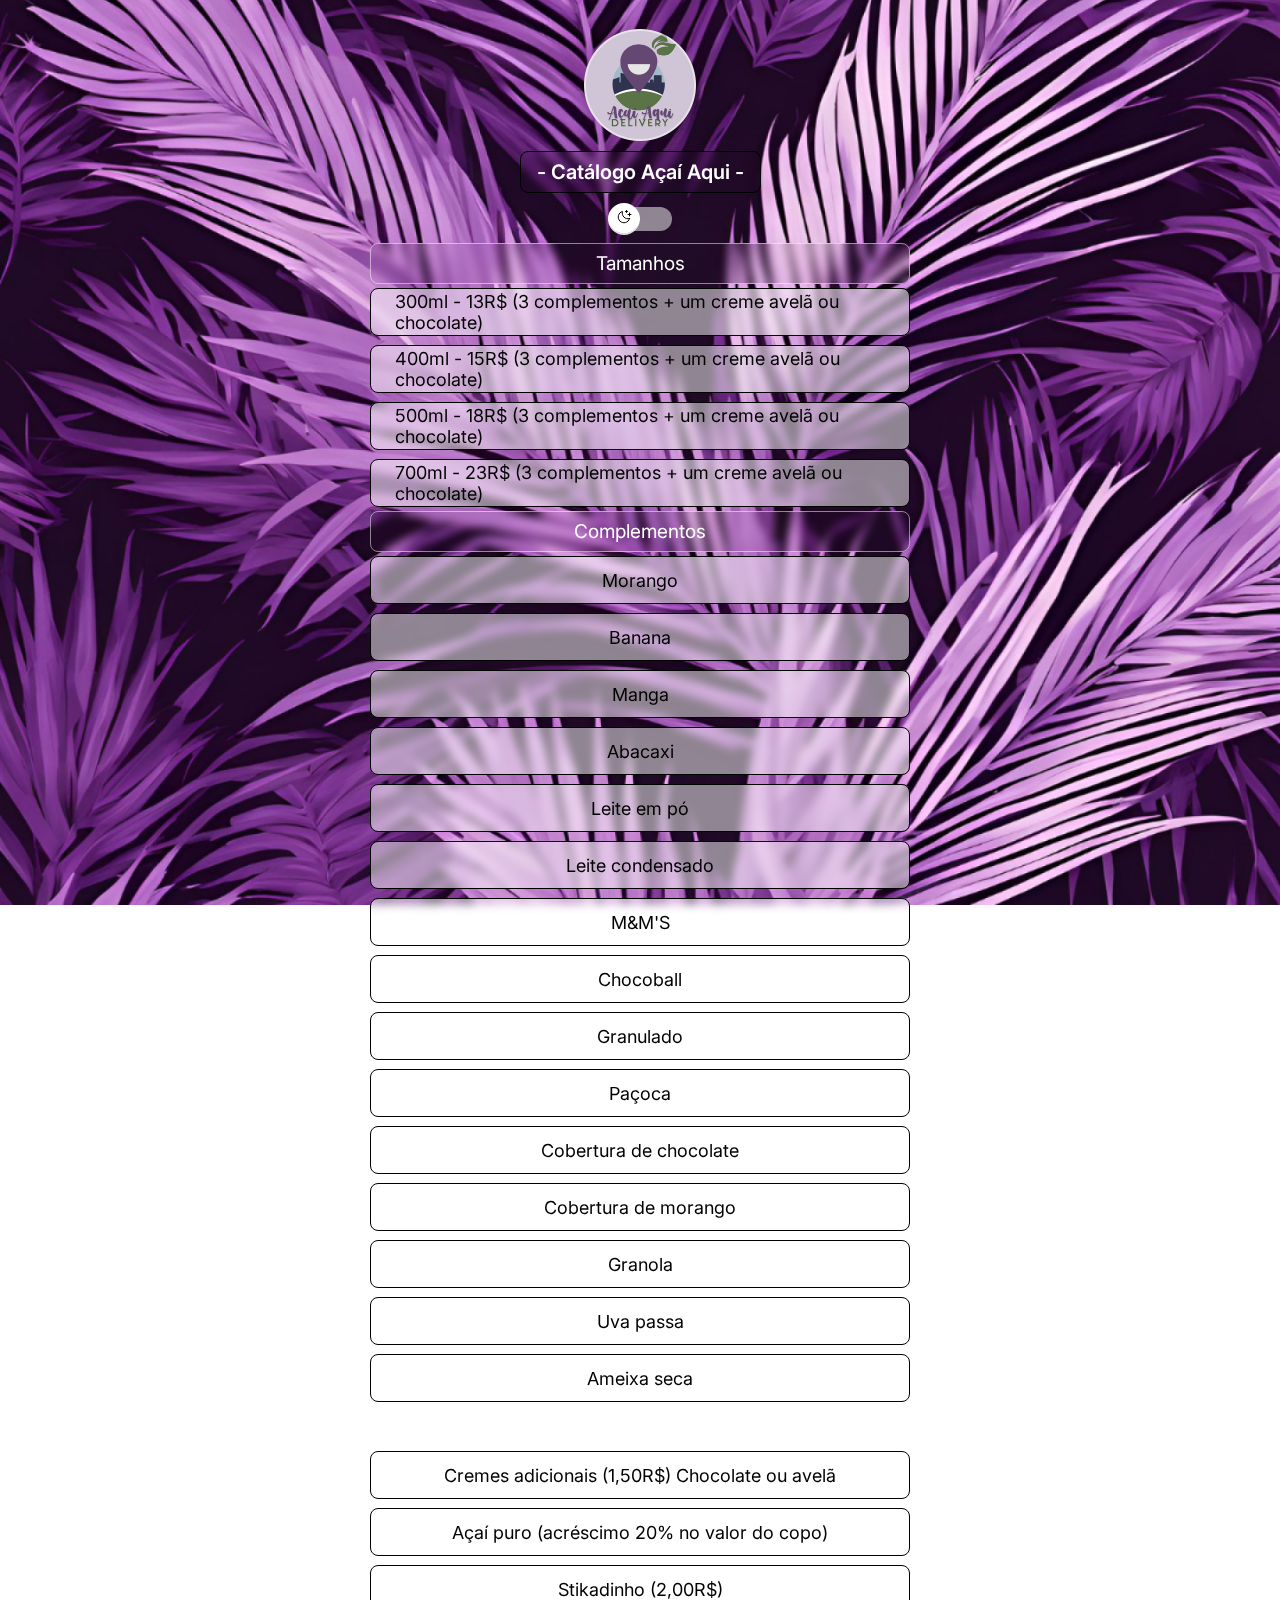
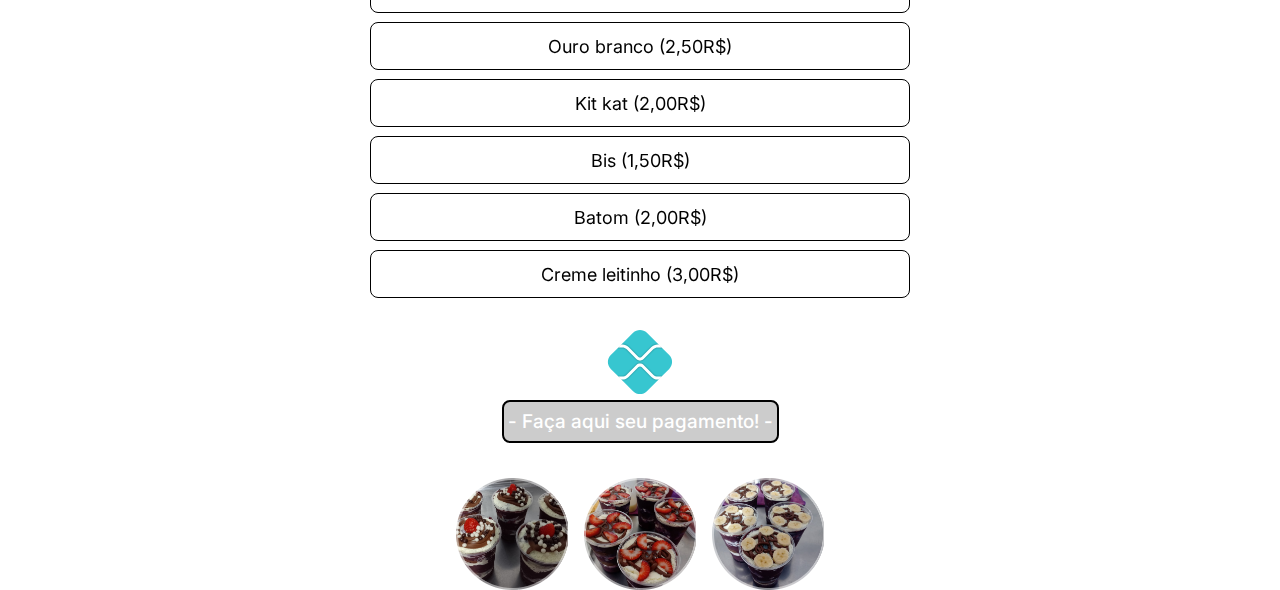
<file: index.html>
<!DOCTYPE html>
<html lang="pt-br">
<head>
  <meta charset="UTF-8">
  <meta http-equiv="X-UA-Compatible" content="IE=edge">
  <meta name="viewport" content="width=device-width, initial-scale=1.0">
  <title>Açaí Aqui Cardápio</title>
  <link rel="preconnect" href="https://fonts.googleapis.com">
  <link rel="preconnect" href="https://fonts.gstatic.com" crossorigin>
  <link href="https://fonts.googleapis.com/css2?family=Inter:wght@100..900&family=Roboto:ital,wght@400;1,display=swap" rel="stylesheet">
  <link rel="stylesheet" href="./style.css">
</head>
<body>
  <div id="container">
    <div id="profile">
      <img src="avatar.png" alt="Avatar">
      <p>- Catálogo Açaí Aqui -</p>
    </div>

    <div id="switch" onclick="toggleMode()">
      <button></button>
      <span></span>
    </div>

    <p class="switch-description">Tamanhos</p>

    <ul class="sizes">
      <li><a href="#">300ml - 13R$ (3 complementos + um creme avelã ou chocolate)</a></li>
      <li><a href="#">400ml - 15R$ (3 complementos + um creme avelã ou chocolate)</a></li>
      <li><a href="#">500ml - 18R$ (3 complementos + um creme avelã ou chocolate)</a></li>
      <li><a href="#">700ml - 23R$ (3 complementos + um creme avelã ou chocolate)</a></li>
    </ul>

    <p class="complementos">Complementos</p>
    <ul class="new-buttons">
      <li><a href="#">Morango</a></li>
      <li><a href="#">Banana</a></li>
      <li><a href="#">Manga</a></li>
      <li><a href="#">Abacaxi</a></li>
      <li><a href="#">Leite em pó</a></li>
      <li><a href="#">Leite condensado</a></li>
      <li><a href="#">M&M'S</a></li>
      <li><a href="#">Chocoball</a></li>
      <li><a href="#">Granulado</a></li>
      <li><a href="#">Paçoca</a></li>
      <li><a href="#">Cobertura de chocolate</a></li>
      <li><a href="#">Cobertura de morango</a></li>
      <li><a href="#">Granola</a></li>
      <li><a href="#">Uva passa</a></li>
      <li><a href="#">Ameixa seca</a></li>
    </ul>

    <p class="ADICIONAIS">Adicionais</p>
    <ul class="Adicionais">
      <li><a href="#">Cremes adicionais  (1,50R$) Chocolate ou avelã </a></li>
      <li><a href="#">Açaí puro (acréscimo 20% no valor do copo)</a></li>
      <li><a href="#">Stikadinho (2,00R$)</a></li>
      <li><a href="#">Ouro branco (2,50R$)</a></li>
      <li><a href="#">Kit kat (2,00R$)</a></li>
      <li><a href="#">Bis (1,50R$)</a></li>
      <li><a href="#">Batom (2,00R$)</a></li>
      <li><a href="#">Creme leitinho (3,00R$)</a></li>
    </ul>

    <div id="social-links">
      <a href="./pix.html" target="_blank">
        <img alt="Ícone de pagamento" src="./icons8-foto.svg" width="70" height="70">
      </a>
    </div>

    <footer>- Faça aqui seu pagamento! -</footer>

    <div class="image-row">
      <img src="./avatar2.png" alt="Imagem 1">
      <img src="./avatar3.png" alt="Imagem 2">
      <img src="./avatar5.png" alt="Imagem 4">
    </div>

    <script src="script.js"></script>
  </div>
</body>
</html>
</file>
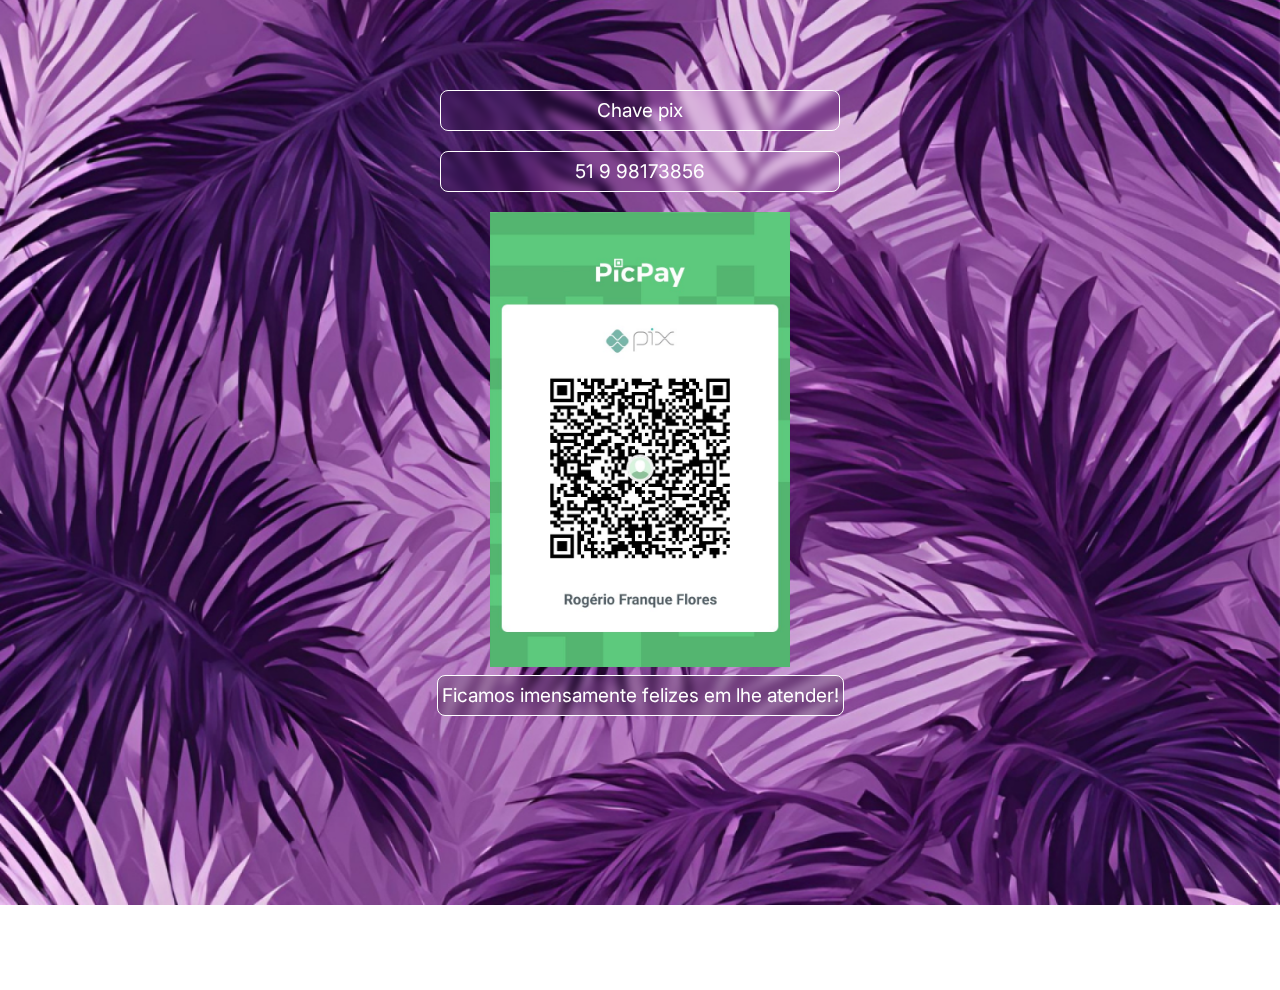
<file: pix.html>
<!DOCTYPE html>
<html lang="pt-br" class="ligth" >
    <head>
      <link rel="preconnect" href="https://fonts.googleapis.com">
      <link rel="preconnect" href="https://fonts.gstatic.com" crossorigin>
      <link href="https://fonts.googleapis.com/css2?family=Inter:wght@100..900&family=Roboto:ital,wght@400;1,display=swap" 
      rel="stylesheet"> 
      
      <meta charset="UTF-8">
      <meta http-equiv="X-UA-Compatible" content="IE=edge">  
      <meta name="viewport" content="width=device-width, initial-scale=1.0">
    
      <link rel="stylesheet" href="./stylepix.css" /> 
      
    </head>

    <body>
      
    

      <div class="chave"> Chave pix</div>
    
      
      <div class="numero" > 51 9 98173856  </div>


      <div class="qr" > <img src="./IMG_1697127604077.jpg" alt=""  width="300" height="350" > </div>


      <footer> Ficamos imensamente felizes em lhe atender! </footer>



    </body>

</html>
</file>
<file: style.css>
* {
    margin: 0;
    padding: 0;
    box-sizing: border-box;
    text-decoration: none;
  }
  
  :root { --text-color:black  ;
  --bg-url: url(./Background4.png);
  --stroke-color: rgba(255, 255, 255, 0.5);
  --border: black ;   
  --surface-color: rgba(255, 255, 255, 0.5);
  --switch-bg-url: url(./moon.svg);  }
  
  .ligth { --text-color: white; 
  --bg-url: url(./Background3.png);
  --stroke-color:rgba(0,0,0,0.5);
  --border:white; 
  --surface-color: rgba(5,5,5, 0);
  --switch-bg-url: url(./sun.svg);
  }
  
  
  html, body {
    height: 100%;
    margin: 0;
  }
  
  body {
    height: 100vh;
    background-image: var(--bg-url);
    background-repeat: no-repeat;
    background-position: center;
    background-size: cover;
    background-attachment: fixed;
    font-family: "Inter", sans-serif;
    color: var(--text-color);
  }



  #container {
    width: 100%;
    max-width: 588px;
    margin: 12px auto 0;
    padding: 24px;
    margin-top: 5px;
  
  }
  @media (max-width: 600px) {
    #profile p {
      font-size: 14px;
    }
  }
  
  #profile {
    text-align: center;
    padding: 0;
  }
  #profile img {
    width: 112px;
    height: 112px;
    display:block ;
    margin: 0 auto; 
  }
     
     
  
  #profile p {
    color: white; 
    font-weight: 600;
    font-size: 20px;
    margin-top: 10px;
    margin-bottom: 10px  ;
    background-color: 0 0 0 0;
    border-radius: 8px;
    padding: 8px 16px; /* Ajuste o padding conforme necessário */
    display: inline-block; /* Faz o fundo ocupar apenas o espaço do texto */
    text-align: center; /* Garante que o texto dentro do fundo fique centralizado */
    width: auto; /* Garante que a largura do fundo se ajuste ao texto */
    margin-left: auto; /* Adiciona margem automática para centralizar o contêiner horizontalmente */
    margin-right: auto; /* Adiciona margem automática para centralizar o contêiner horizontalmente */
    backdrop-filter: blur(4px);
    -webkit-backdrop-filter: blur(4px);
    transition: background 0.7s, transform 0.7s; 
    border: 1.5px solid black;     
  }
  
  #switch {
        position: relative;
        width: 64px;  
        margin: 4px  auto ;}
  
  
  #switch button {width: 32px;
                  height: 32px;
                  background: white  var(--switch-bg-url) no-repeat center ;
                  border: 0;
                  border-radius: 50%;
                  top: 50%;
                  position: absolute;
                  transform: translateY(-50%);
                  left: 0;
                  z-index: 1;
                  animation: slide-out 0.4s forwards;
                
                }
  
  .ligth #switch button {
  animation: slide-in 0.4s forwards ; 
  }                 
  
  #switch button:hover {
    outline: 8px solid var(--stroke-color);
  } 
  
  
  
  #switch span {
    display: block;
    width:64px ;
    height:24px ;
    background: var(--stroke-color);
    border: var(--stroke-color);
    backdrop-filter: blur(2px);
    -webkit-backdrop-filter: blur(2px);
    border-radius:9999px ;
  
  
  }                  
  


  .switch-description {
      margin-bottom: 12px;
      text-align: center;
      margin-top: 12px;
      font-size: 19px;
      font-weight: 400;
      color: white;
      gap: 8px; 
      margin-bottom: -30px;
      border: 1.5px solid var(--stroke-color); /* Borda igual à do botão switch */
      border-radius: 8px; /* Borda arredondada */
      padding: 8px 16px;
      backdrop-filter: blur(4px);
      -webkit-backdrop-filter: blur(4px);
      transition: background 0.7s, transform 0.7s;}


  
  ul {
    list-style: none;
    padding: 24px 0;
    display: flex;
    flex-direction: column;
    gap: 9px;
    margin-top: 10px;
  }
  
  ul li a {
    text-decoration: none;
    color: var(--text-color);
    font-size: 18px;
    border: 1px solid var(--border) ;
    justify-content: center;
    display: flex;
    align-items: center;
    height: 48px;
    padding: 16px 24px;
    background: var(--stroke-color);
    border-radius: 8px;
    backdrop-filter: blur(4px);
    -webkit-backdrop-filter: blur(4px);
    transition: background 0.7s, transform 0.7s;
  }
  
  ul li a:hover {
    background: rgba(255, 255, 255, 0.5);
    border: 1px var(--text-color);
    display: flex;
  }
  

  .complementos  {
    text-align: center;
    margin-top: 12px;
    font-size: 19px;
    font-weight: 400;
    color:white;
    gap: 1px; 
    margin-bottom: -30px;
    
      text-align: center;
      margin-top: -20px;
      font-size: 19px;
      font-weight: 400;
      color: white;
      gap: 1px; 
      margin-bottom: -30px;
      border: 1.5px solid var(--stroke-color); /* Borda igual à do botão switch */
      border-radius: 8px; /* Borda arredondada */
      padding: 8px 16px;
      backdrop-filter: blur(4px);
      -webkit-backdrop-filter: blur(4px);
      transition: background 0.7s, transform 0.7s;
  }
.ADICIONAIS {
  text-align: center;
  margin-top: 12px;
  font-size: 19px;
  font-weight: 400;
  color:white;
  gap: 1px; 
  margin-bottom: -30px;
  
    text-align: center;
    margin-top: -20px;
    font-size: 19px;
    font-weight: 400;
    color: white;
    gap: 1px; 
    margin-bottom: -30px;
    border: 1.5px solid var(--stroke-color); /* Borda igual à do botão switch */
    border-radius: 8px; /* Borda arredondada */
    padding: 8px 16px;
    backdrop-filter: blur(4px);
    -webkit-backdrop-filter: blur(4px);
    transition: background 0.7s, transform 0.7s;
}



.image-row {
  display: flex;
  justify-content: center; /* Centraliza as imagens horizontalmente */
  gap: 16px; /* Espaçamento entre as imagens */
  margin-top: 35px; /* Espaço acima da linha de imagens */
  margin-bottom: -45px;

}

/* Estilo para as imagens na linha */
.image-row img {
  width: 112px; /* Ajuste o tamanho conforme necessário */
  height: 112px; /* Ajuste o tamanho conforme necessário */
  border-radius: 8px; /* Borda arredondada opcional */
  object-fit: cover; /* Ajusta a imagem para cobrir o espaço disponível */
}




  #social-links {
    display: flex;
    justify-content: center;
    gap: 16px;
    height: 50px;
    margin-top: 20px;
  }
  
  #social-links a {
    display: inline-flex;
    align-items: center;
    justify-content: center;
    width: 40px;
    height: 40px;
    color:white;
    background-color: rgba(0, 0, 0, 0.7); /* Fundo branco com 70% de opacidade */
    border-radius: 50%;
  
  }
  
  #social-links a:hover {border-image: 2px solid var(--surface-color) ;
  transition: 0.8s;
      transform: scale(1.5) ;
  }
  
  footer {
    padding: 8px;
    padding-left: 4px;
    padding-right: 4px; /* Espaçamento interno da caixa */
    text-align: center; /* Centraliza o texto */
    font-size: 19px;
    font-weight: 500;
    background-color: rgba(0, 0, 0, 0.2); /* Cor de fundo da caixa */
    border: 2px solid black; /* Borda ao redor da caixa */
    border-radius: 8px; /* Canto arredondado opcional */
    margin: 8px auto; /* Margem automática para centralizar horizontalmente */
    width: fit-content; /* Ajusta a largura ao conteúdo */
    max-width: 100%; /* Garante que não exceda a largura máxima */
    color: white;
}

  
  
  
  
  @keyframes slide-in { 
  from{left: 0;}
  to {left: 50%;}
  
  }
  
  @keyframes slide-out {from{left: 50%;}
  to{left: 0;}}
</file>
<file: stylepix.css>
* {
    margin: 0;
    padding: 0;
    box-sizing: border-box;
    text-decoration: none;
  }


  html, body {
    height: 100%;
    margin: 0;
  }


  body {
    height: 100vh;
    background-image:url(./Background2.png) ;
    background-repeat: no-repeat;
    background-position: center;
    background-size: cover;
    background-attachment: fixed;
    font-family: "Inter", sans-serif;
    color: var(--text-color);
    
  }


  .chave {
    text-align: center;
    margin-top: 90px;
    font-size: 19px;
    font-weight: 400;
    color: white;
    gap: 1px; 
    margin-bottom: -30px;
    border: 1.5px solid white ; /* Borda igual à do botão switch */
    border-radius: 8px; /* Borda arredondada */
    padding: 8px 16px;
    backdrop-filter: blur(4px);
    -webkit-backdrop-filter: blur(4px);
    transition: background 0.7s, transform 0.7s;
    max-width: 400px;
    margin-left: auto;
    margin-right: auto;

}
  
.numero { text-align: center;
    margin-top: 50px;
    font-size: 19px;
    font-weight: 400;
    color: white;
    gap: 1px; 
    margin-bottom: -30px;
    border: 1.5px solid white ; /* Borda igual à do botão switch */
    border-radius: 8px; /* Borda arredondada */
    padding: 8px 16px;
    backdrop-filter: blur(4px);
    -webkit-backdrop-filter: blur(4px);
    transition: background 0.7s, transform 0.7s;
    max-width: 400px;
    margin-left: auto;
    margin-right: auto;}


    .qr {
        display: flex;
        justify-content: center; /* Centraliza o conteúdo horizontalmente */
        margin-top: 50px; /* Ajusta o espaçamento acima da imagem */
    }
    
    /* Estilo da imagem dentro da div qr */
    .qr img {
        max-width: 100%; /* Garante que a imagem não ultrapasse a largura da div */
        height: auto; /* Mantém a proporção da imagem */
    }



    footer {
        padding: 8px;
        padding-left: 4px;
        padding-right: 4px; /* Espaçamento interno da caixa */
        text-align: center; /* Centraliza o texto */
        font-size: 19px;
        font-weight: 00;
        background-color: rgba(0, 0, 0, 0.2); /* Cor de fundo da caixa */
        border: 1.5px solid white; /* Borda ao redor da caixa */
        border-radius: 8px; /* Canto arredondado opcional */
        margin: 8px auto; /* Margem automática para centralizar horizontalmente */
        width: fit-content; /* Ajusta a largura ao conteúdo */
        max-width: 100%; /* Garante que não exceda a largura máxima */
        color: white;
        backdrop-filter: blur(4px);
        -webkit-backdrop-filter: blur(4px);
        transition: background 0.7s, transform 0.7s;
    
    
    }
</file>
